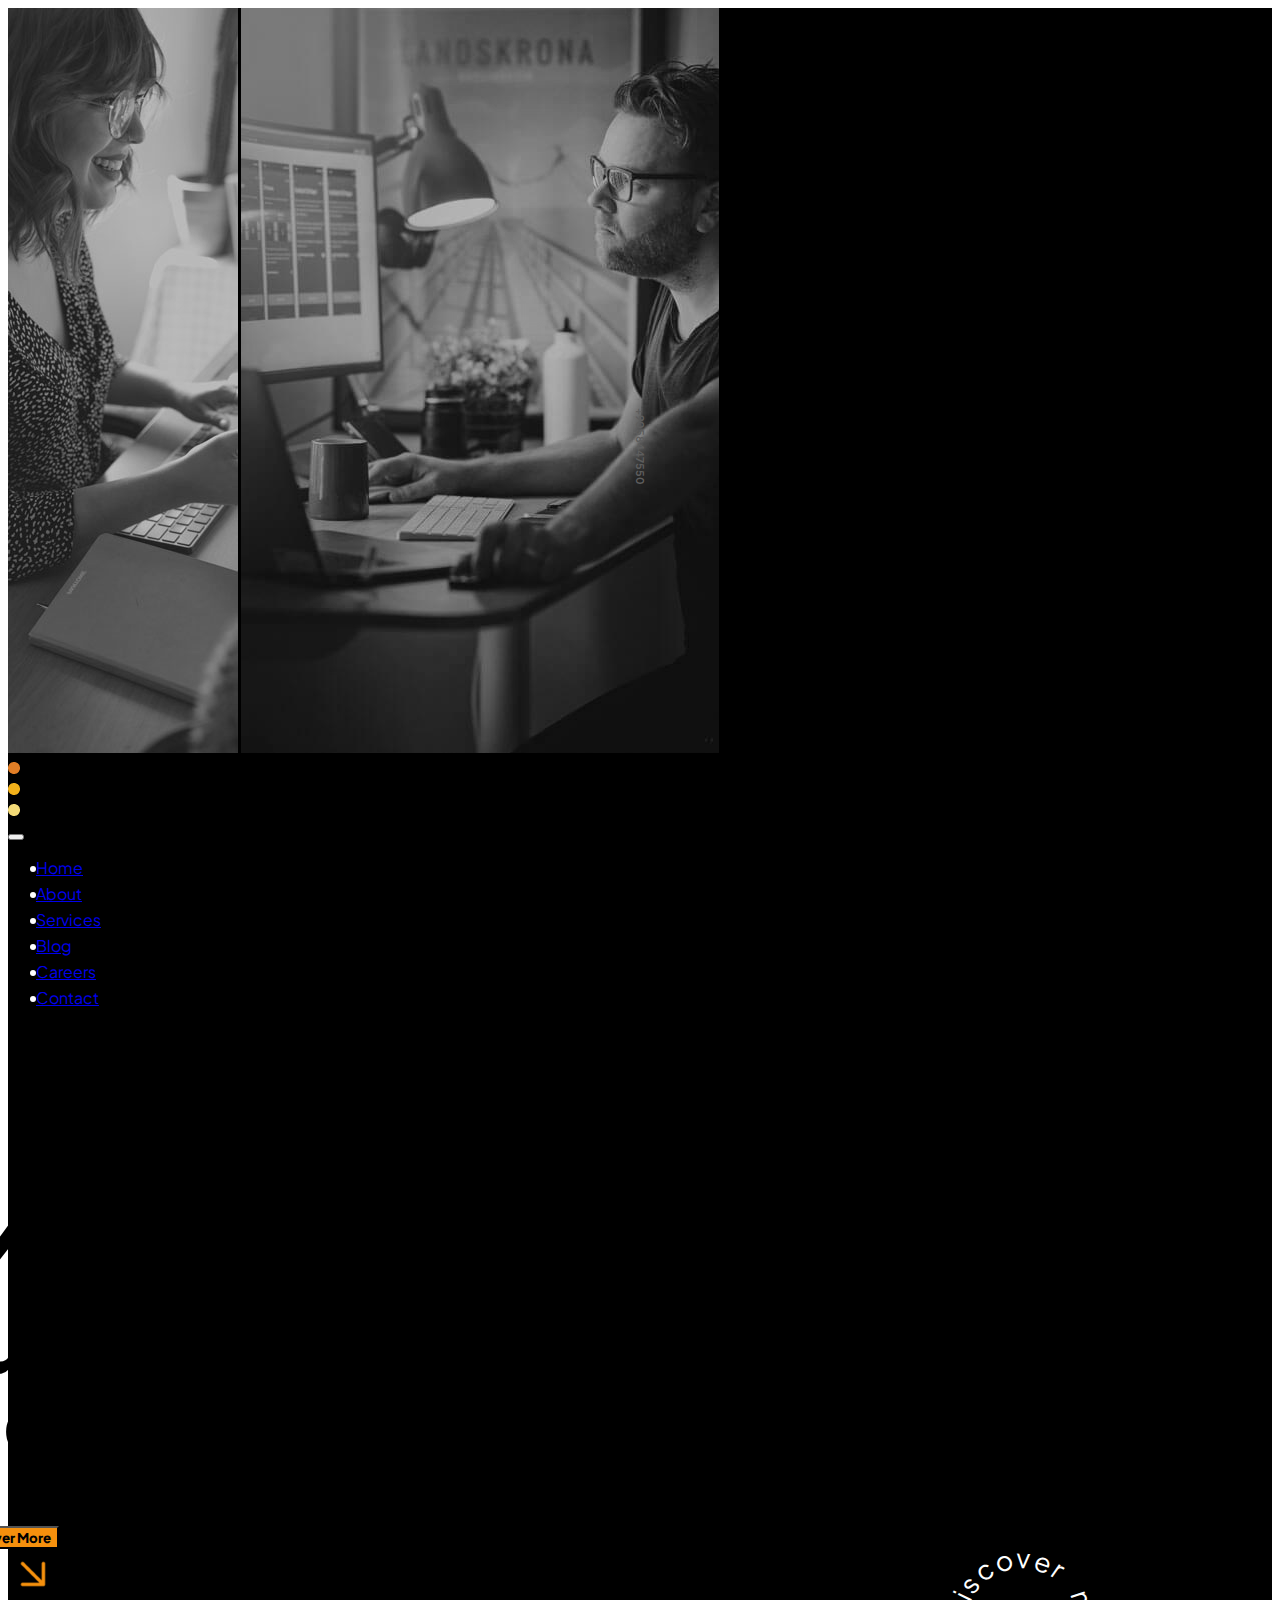
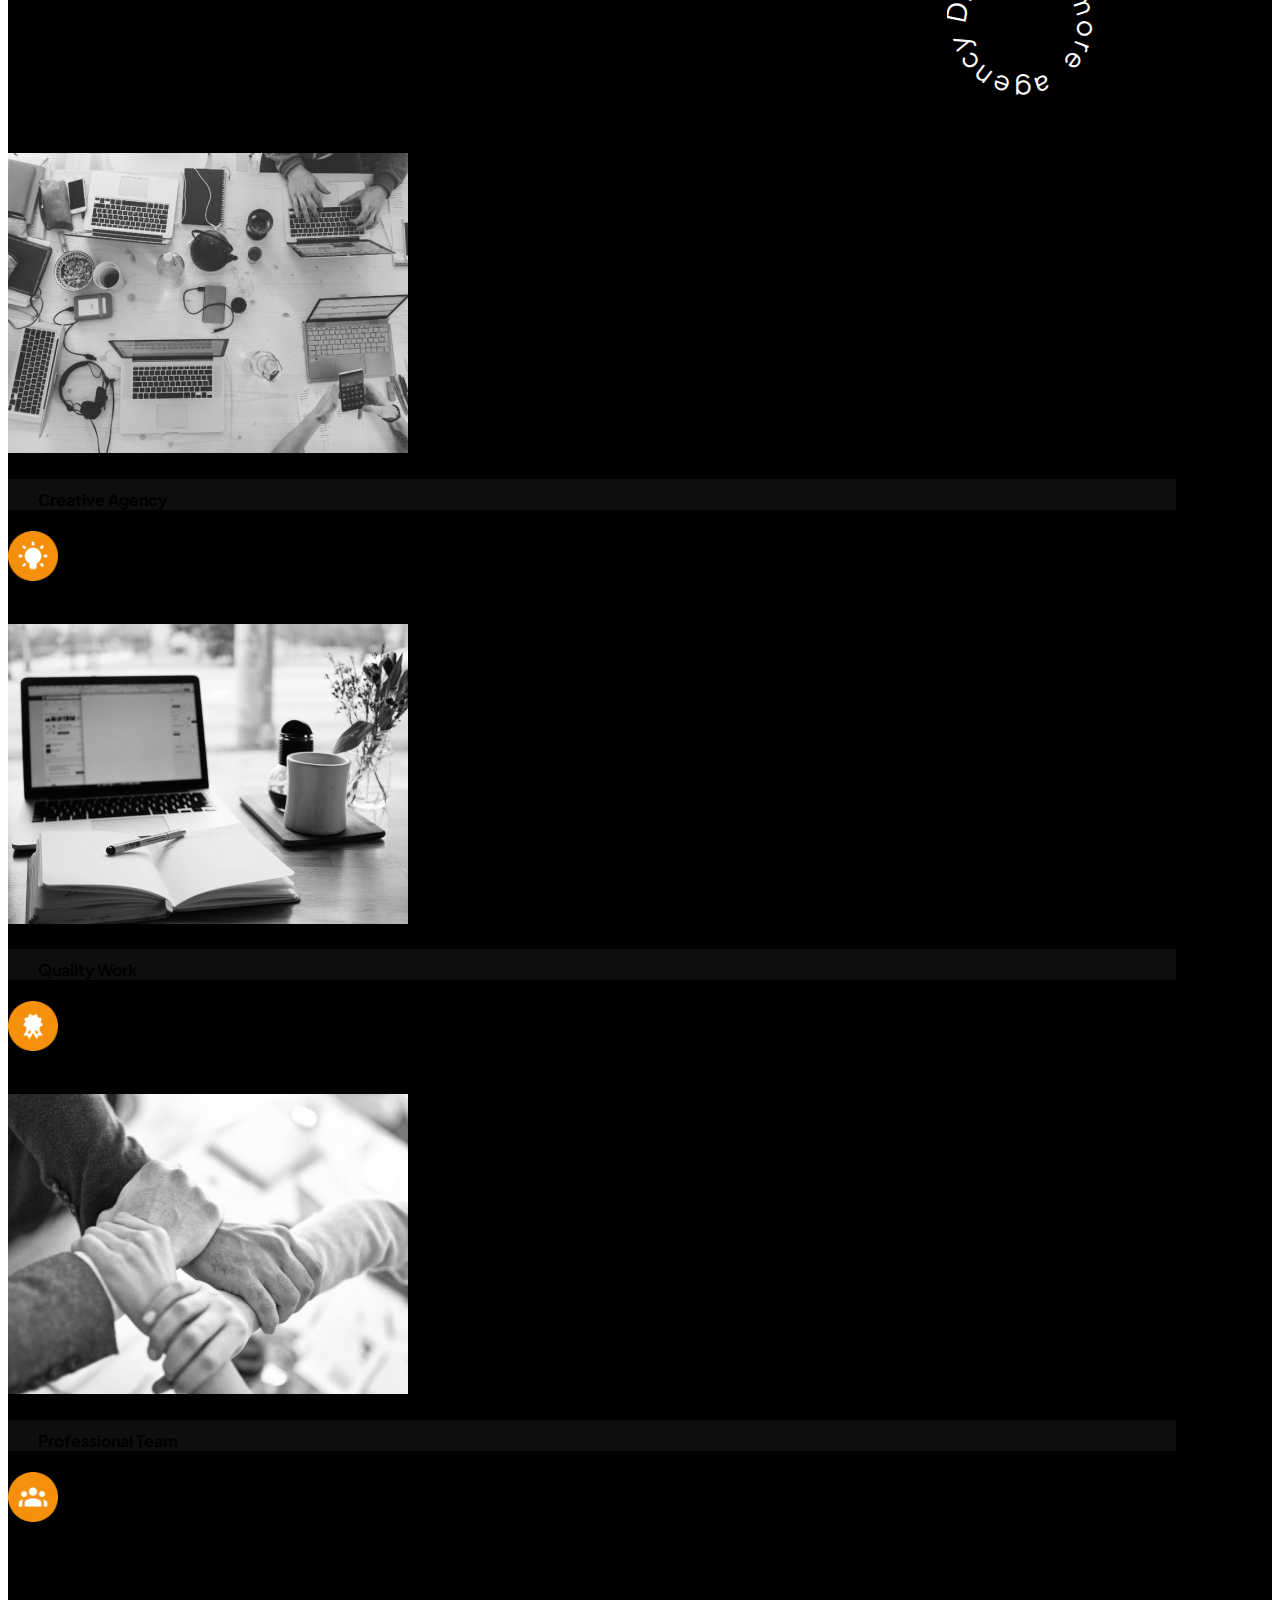
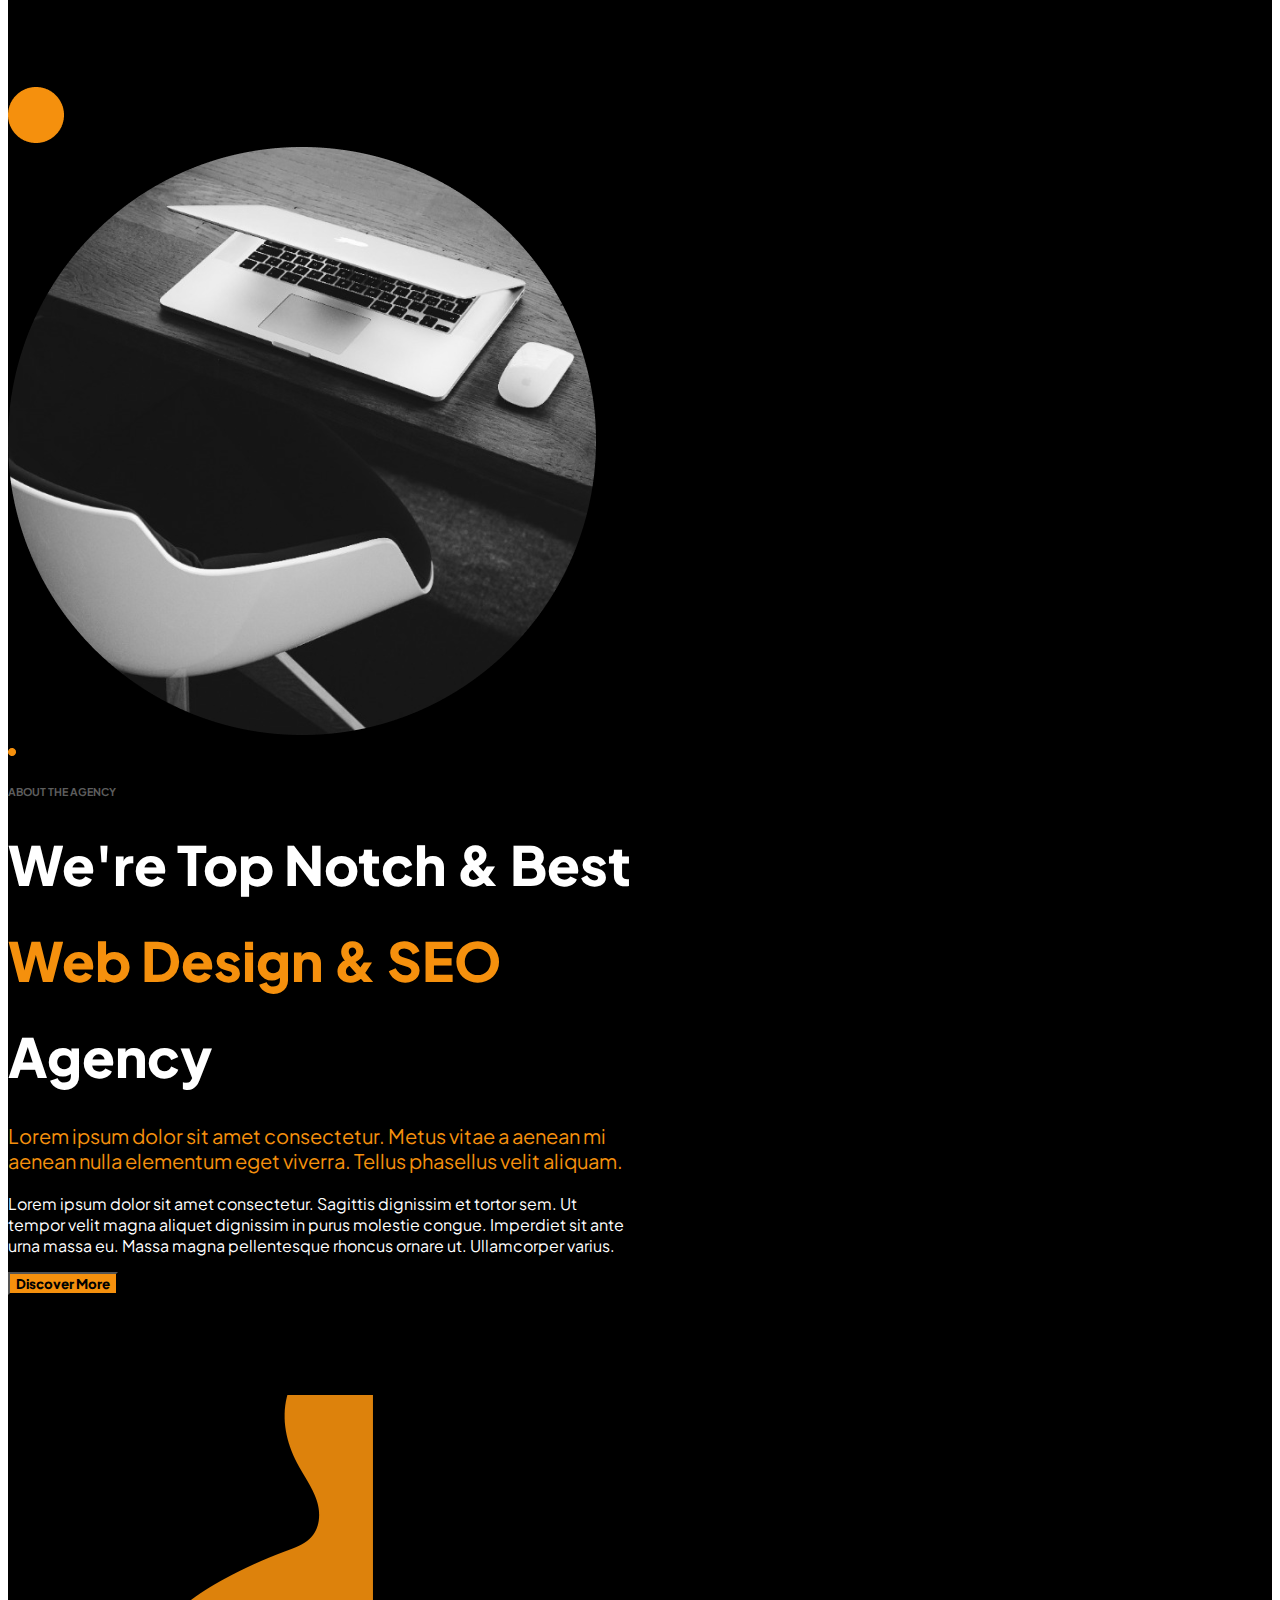
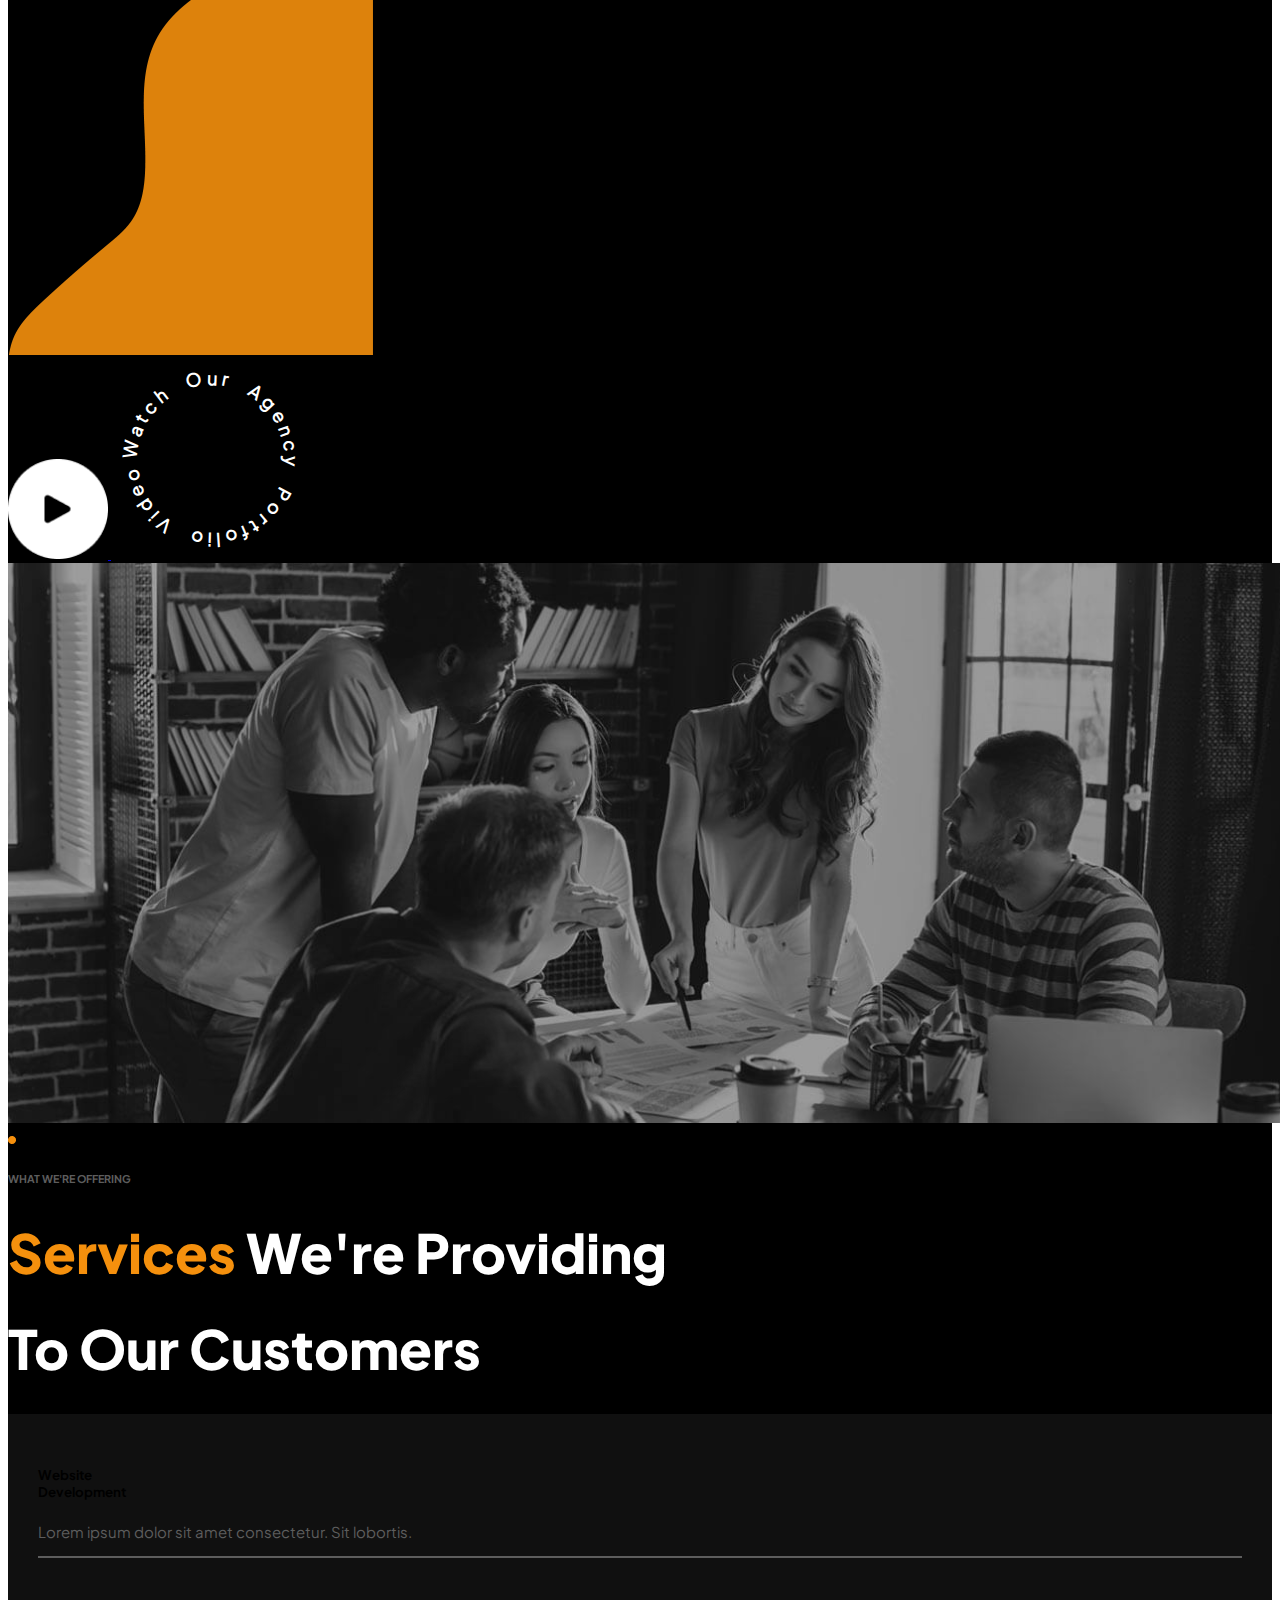
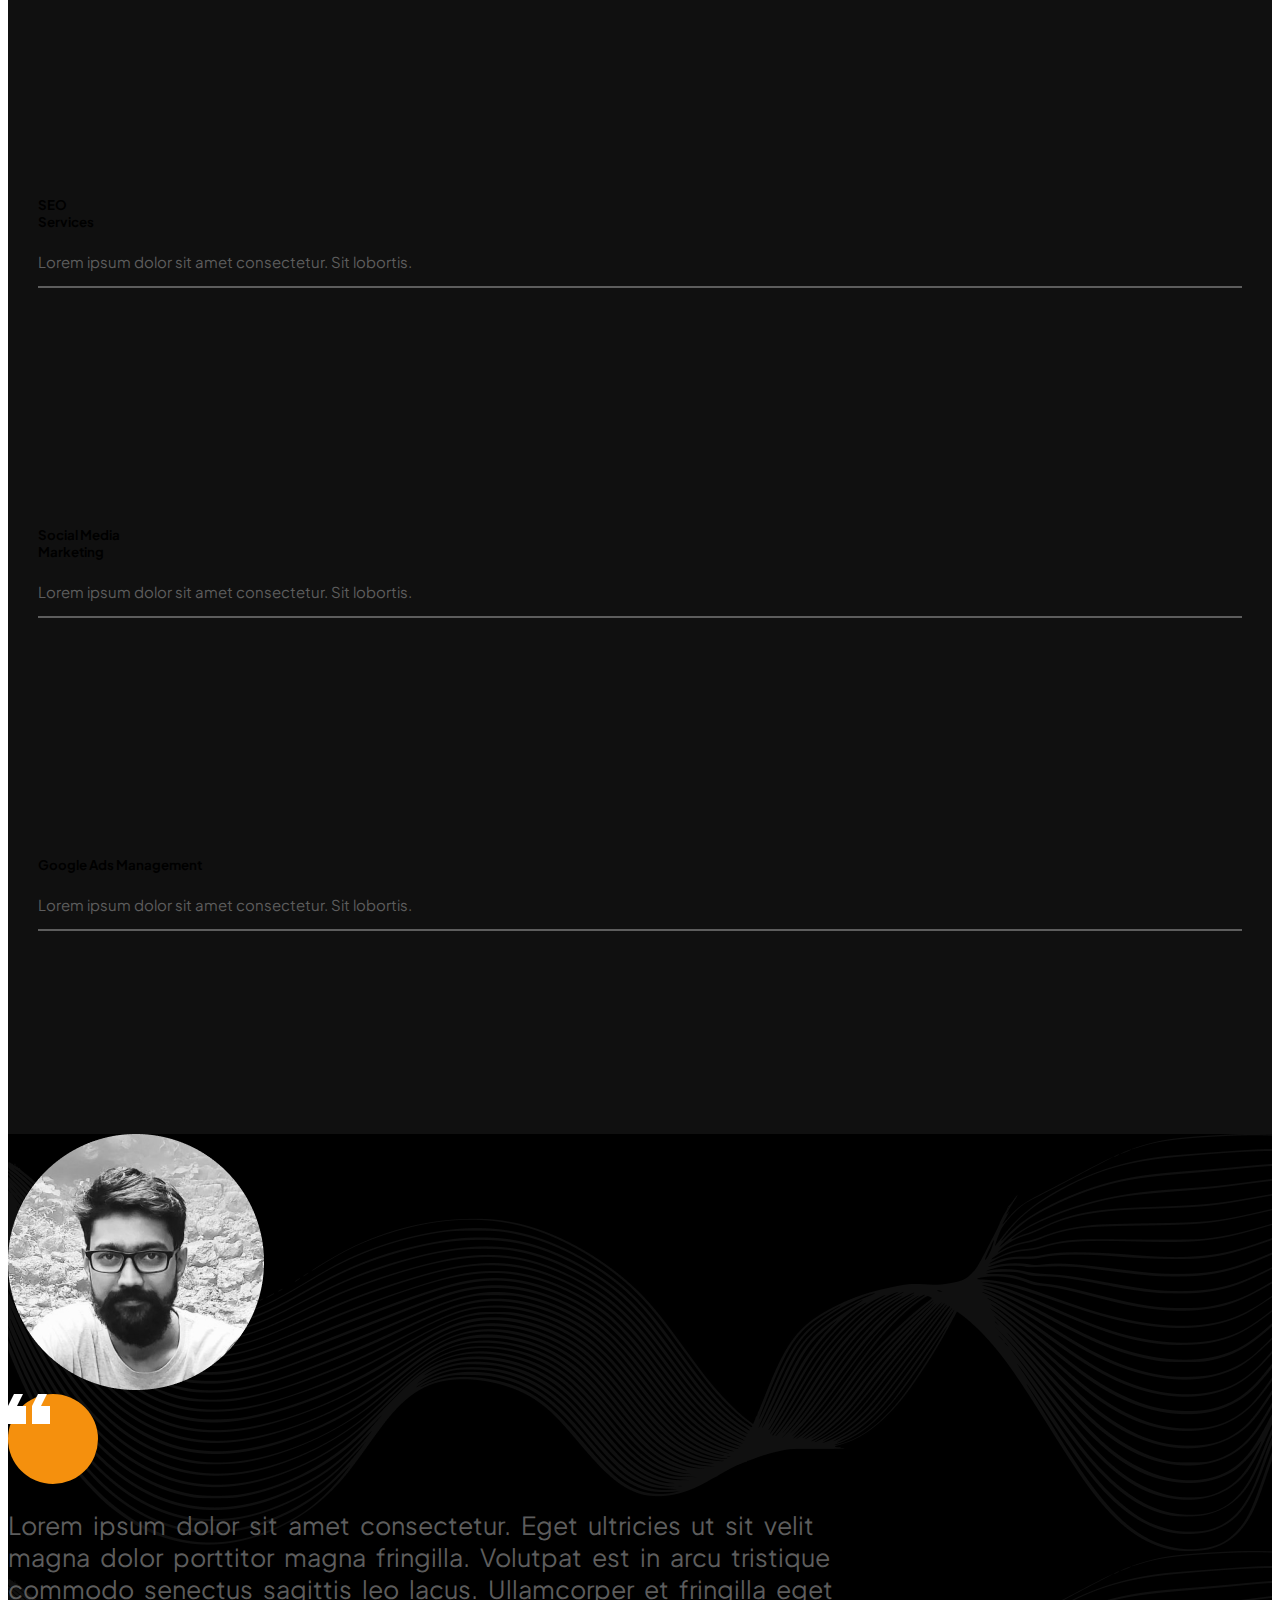
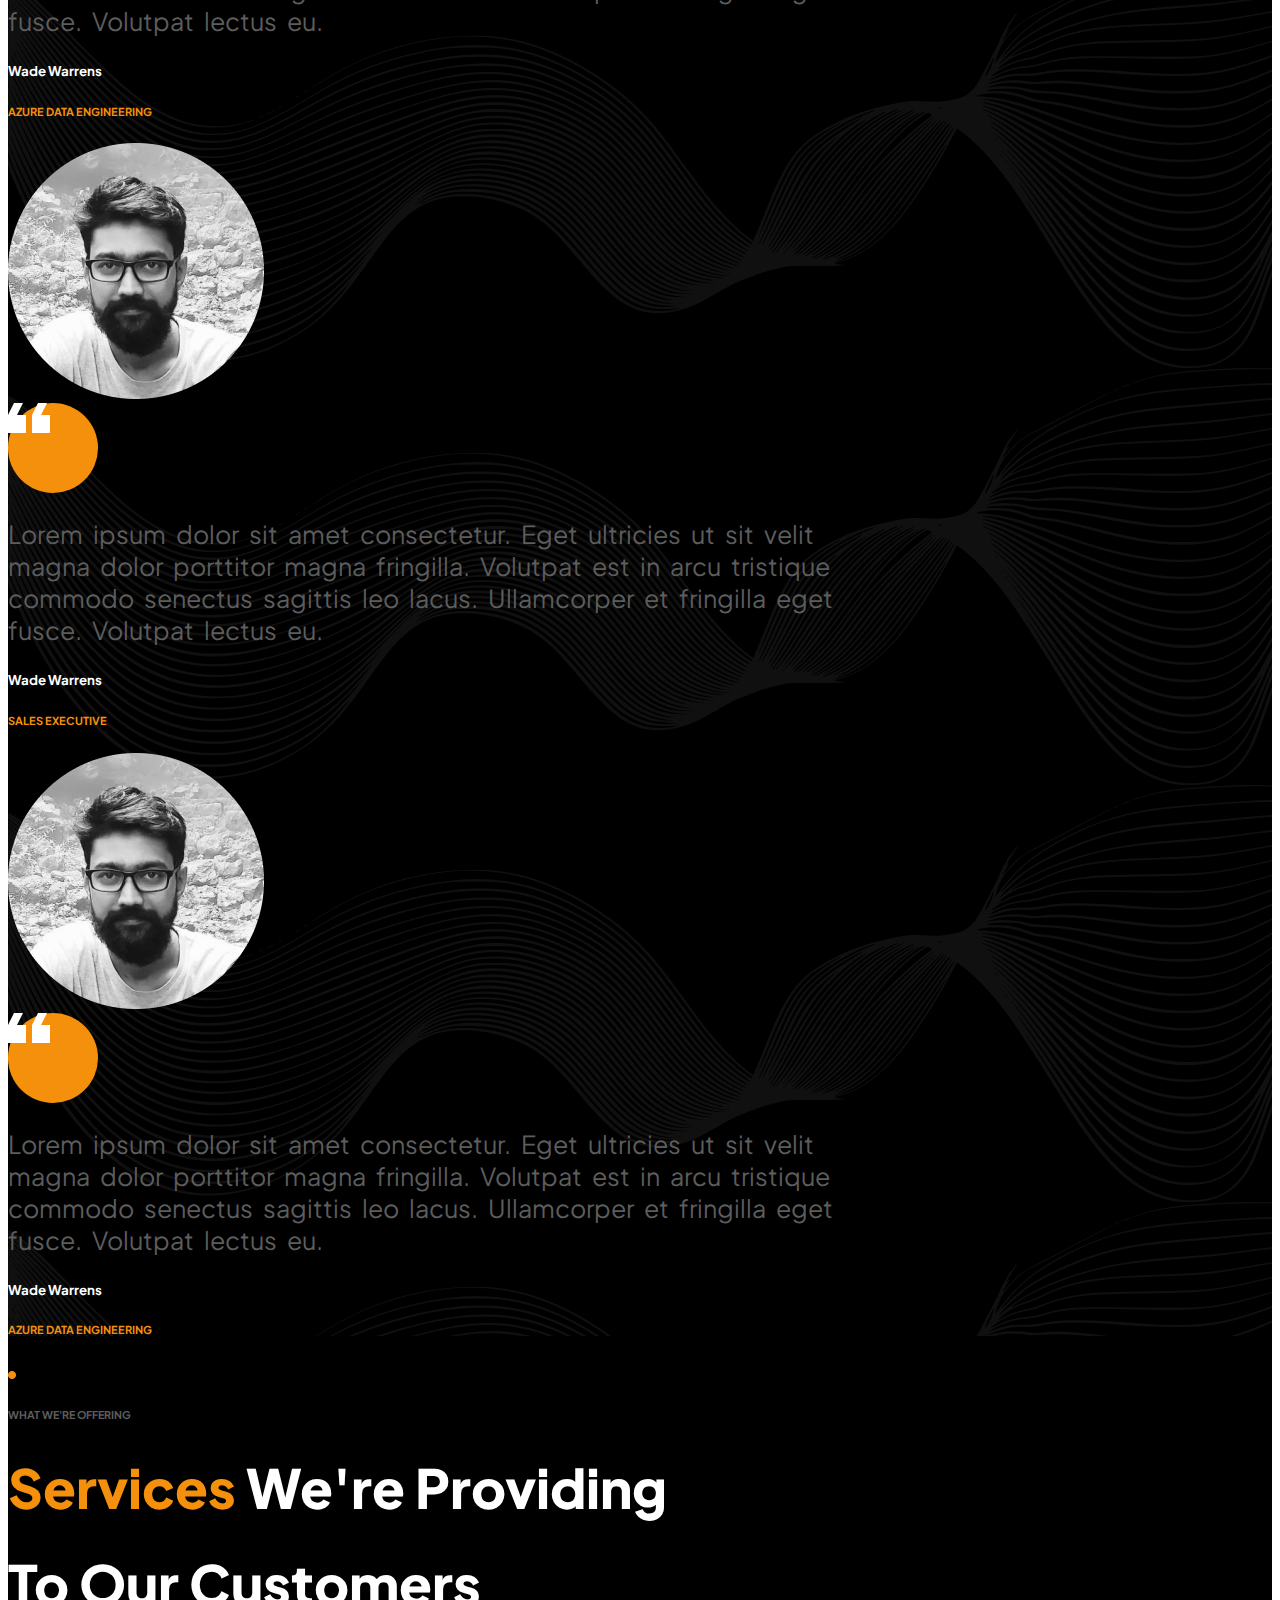
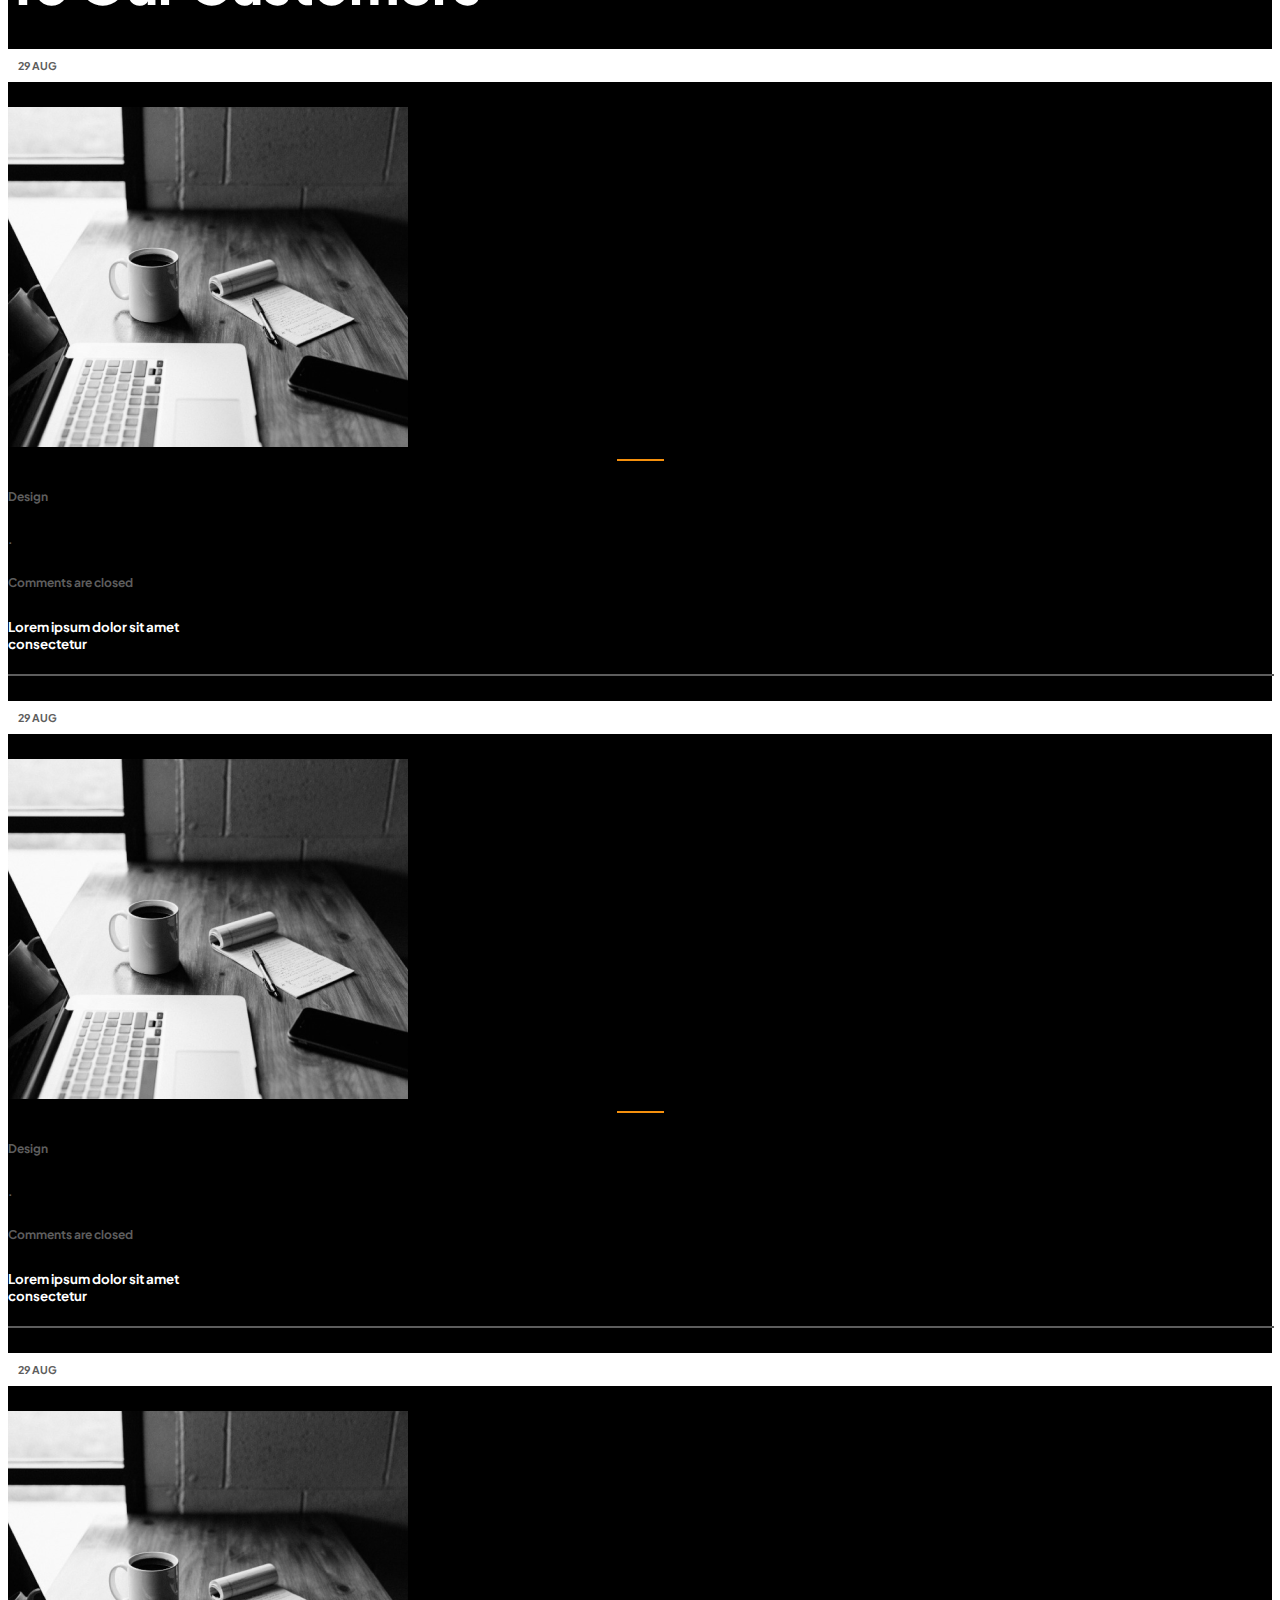
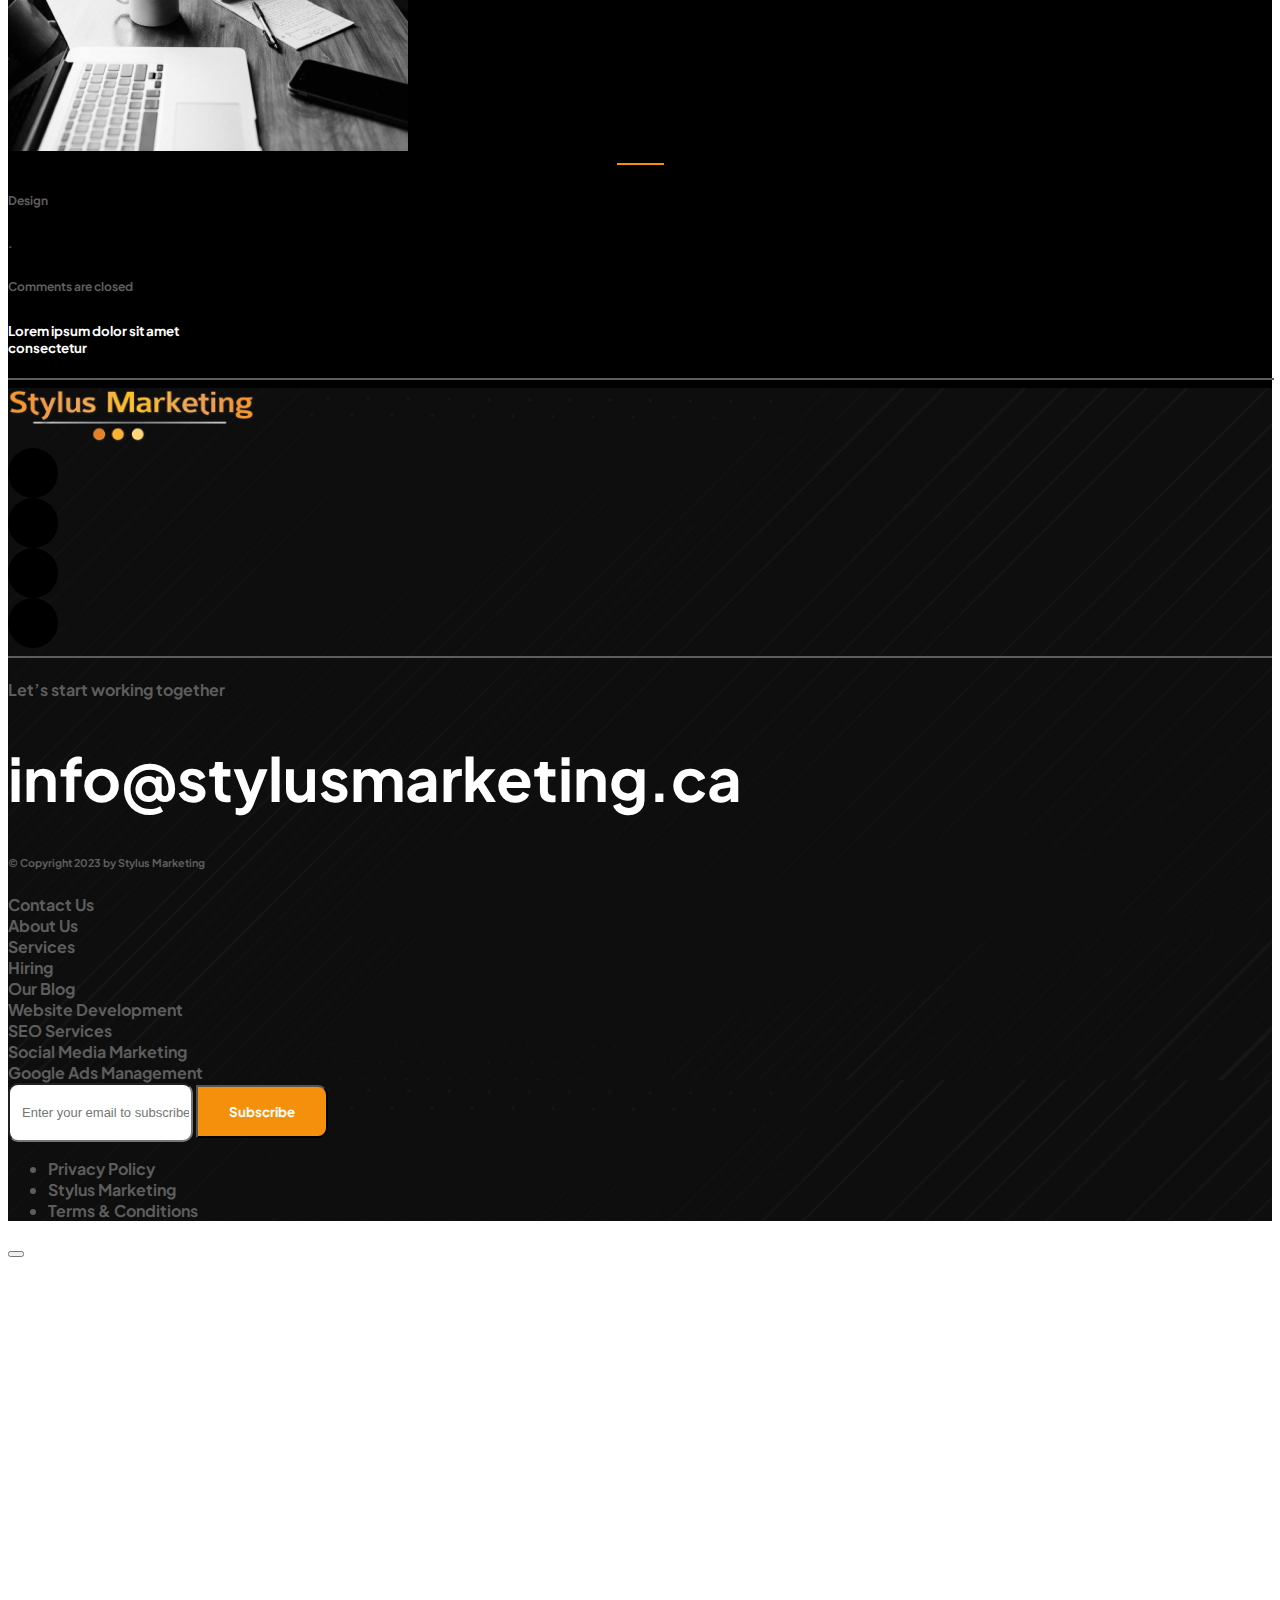
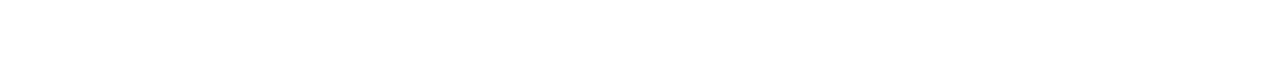
<file: index.html>
<!doctype html>
<html lang="en">

<head>
    <!-- Required meta tags -->
    <meta charset="utf-8">
    <meta name="viewport" content="width=device-width, initial-scale=1">

    <!-- Bootstrap CSS -->
    <link href="https://cdn.jsdelivr.net/npm/bootstrap@5.0.2/dist/css/bootstrap.min.css" rel="stylesheet"
        integrity="sha384-EVSTQN3/azprG1Anm3QDgpJLIm9Nao0Yz1ztcQTwFspd3yD65VohhpuuCOmLASjC" crossorigin="anonymous">
    <!-- ---Font Awesome cdn--- -->
    <link rel="stylesheet" href="https://cdnjs.cloudflare.com/ajax/libs/font-awesome/6.5.1/css/all.min.css"
        integrity="sha512-DTOQO9RWCH3ppGqcWaEA1BIZOC6xxalwEsw9c2QQeAIftl+Vegovlnee1c9QX4TctnWMn13TZye+giMm8e2LwA=="
        crossorigin="anonymous" referrerpolicy="no-referrer" />
    <link rel="stylesheet" href="./Assets/css/style.css">
    
    <title>Design Agency</title>
</head>

<body>
    <div id="main">
        <!-- ====Hero section start=== -->
        <section id="hero-section">
            <div class="hero-sec">
                <div class="position-relative">
                    <img src="./Assets/img/hero-img-2.png" alt="" class="hero-img-two position-absolute">
                    <img src="./Assets/img/hero-img-1.png" alt="" class="hero-img-one position-absolute">
                </div>
                <div id="navs ">
                    <nav class="navbar navbar-expand-lg ms-lg-4">
                        <div class="container-fluid">
                            <div class="d-flex ">
                                <div>
                                    <img src="./Assets/img/dark-dot.png" alt="" class="mx-1">
                                </div>
                                <div>
                                    <img src="./Assets/img/medium-dot.png" alt="" class="mx-1">
                                </div>
                                <div>
                                    <img src="./Assets/img/light-dot.png" alt="" class="mx-1">
                                </div>
                            </div>
                            <button class="navbar-toggler" type="button" data-bs-toggle="collapse"
                                data-bs-target="#navbarSupportedContent" aria-controls="navbarSupportedContent"
                                aria-expanded="false" aria-label="Toggle navigation">
                                <i class="fa-solid fa-bars text-white"></i>
                            </button>
                            <div class="collapse navbar-collapse" id="navbarSupportedContent">
                                <ul class="navbar-nav mx-auto  mb-2 mb-lg-0 ">
                                    <li class="nav-item me-lg-5">
                                        <a class="nav-link text-white" href="#">Home</a>
                                    </li>
                                    <li class="nav-item me-lg-5 ">
                                        <a class="nav-link text-white" href="./about.html">About</a>
                                    </li>
                                    <li class="nav-item me-lg-5 ">
                                        <a class="nav-link text-white" href="./services.html">Services</a>
                                    </li>
                                    <li class="nav-item me-lg-5 ">
                                        <a class="nav-link text-white" href="#">Blog</a>
                                    </li>
                                    <li class="nav-item me-lg-5 ">
                                        <a class="nav-link text-white" href="#">Careers</a>
                                    </li>
                                    <li class="nav-item me-lg-5 ">
                                        <a class="nav-link text-white" href="#">Contact</a>
                                    </li>
                                </ul>
                            </div>
                        </div>
                    </nav>
                </div>
                <div class="row m-0">
                    <div class="col-1 mt-lg-5 ms-lg-4 position-relative for_sm_icon">
                        <div>
                            <div class="my-md-3">
                                <a href="#"><i class="fa-brands fa-twitter text-white fs-4 mb-lg-4"></i></a>
                            </div>
                            <div class="my-md-3">
                                <a href="#"> <i class="fa-brands fa-facebook-f text-white fs-4 mb-lg-4"></i></a>
                            </div>
                            <div class="my-md-3">
                                <a href="#"><i class="fa-brands fa-linkedin-in text-white fs-4 mb-lg-4"></i></a>
                            </div>
                            <div class="my-md-3">
                                <a href="#"><i class="fa-brands fa-instagram text-white fs-4 mb-lg-4"></i></a>
                            </div>
                        </div>
                        <div class="ph_num">
                            <h6 class="text-white position-absolute ">+9058447550</h6>
                        </div>
                    </div>
                    <div class="col-lg-6 hero-main-text text-white position-relative ">
                        <h1>More than <br> just a design <br> agency</h1>
                        <button class="btn rounded-0 px-5    py-3 mt-4 text-white discover_btn">Discover More</button>
                        <div class="rounded_text pb-5 mb-5">
                            <img src="./Assets/img/Arrow.png" alt="" class="position-absolute right_arrow_flip">
                            <svg viewBox="0 0 100 100" width="150" height="150">
                                <defs>
                                    <path id="circle" d="
                                        M 50, 50
                                        m -37, 0
                                        a 37,37 0 1,1 74,0
                                        a 37,37 0 1,1 -74,0" />
                                </defs>
                                <text class="fs-6 circular_text">
                                    <textPath xlink:href="#circle">
                                        Discover more agency
                                    </textPath>
                                </text>
                            </svg>


                        </div>
                    </div>
                </div>
            </div>
        </section>
        <!-- ====Hero section end==== -->

        <!-- =====card section start===== -->
        <section id="cards">
            <div class="container-fluid">
                <div class="row m-0 mt-5">
                    <div class="col-lg-4 col-md-6">
                        <div class="card border-0 rounded-0 cards_img">
                            <img src="./Assets/img/card-img-1.png" class="card-img-top" alt="">
                            <div class="card-heading">
                                <h4 class="text-white position-absolute ms-3">Creative Agency</h4>
                            </div>
                            <div class="position-absolute card-img-badge">
                                <img src="./Assets/img/badge-one.png" alt="" class="card-badge">
                            </div>
                            <div class="additional-paragraph position-absolute">
                                Lorem ipsum dolor sit amet consectetur adipisicing elit. Accusamus, iure.
                            </div>
                            <div>
                                <hr class=" position-absolute">
                            </div>
                        </div>
                    </div>
                    <div class="col-lg-4 col-md-6 for_sm_space">
                        <div class="card border-0 rounded-0 cards_img">
                            <img src="./Assets/img/card-img-2.png" class="card-img-top" alt="...">
                            <div class="card-heading">
                                <h4 class="text-white position-absolute  ms-3">Quality Work</h4>
                            </div>
                            <div class="position-absolute card-img-badge">
                                <img src="./Assets/img/badge-two.png" alt="" class="card-badge">
                            </div>
                            <div class="additional-paragraph position-absolute">
                                Lorem ipsum dolor sit amet consectetur adipisicing elit. Maiores, aliquid?
                            </div>
                            <div>
                                <hr class=" position-absolute">
                            </div>
                        </div>

                    </div>
                    <div class="col-lg-4 col-md-12 d-flex justify-content-around mt-md-4 mt-lg-0">
                        <div class="card border-0 rounded-0 cards_img">
                            <img src="./Assets/img/card-img-3.png" class="card-img-top" alt="...">
                            <div class=" card-heading">
                                <h4 class="text-white position-absolute ms-3">Professional Team</h4>
                            </div>
                            <div class="position-absolute card-img-badge">
                                <img src="./Assets/img/badge-three.png" alt="" class="card-badge">
                            </div>
                            <div class="additional-paragraph position-absolute">
                                Lorem ipsum dolor sit amet consectetur adipisicing elit. Sapiente, optio?
                            </div>
                            <div>
                                <hr class=" position-absolute">
                            </div>
                        </div>
                    </div>
                </div>
            </div>
        </section>
        <!-- ====card section end==== -->

        <!-- ===about section start=== -->
        <section id="about_page">
            <div class="container-fluid">
                <div class="row position-relative m-0">
                    <div class="about_left_dot position-absolute">
                        <img src="./Assets/img/about-left-dot.png" alt="" class="position-relative ">
                    </div>
                    <div class="col-lg-6">
                        <div class="about_img text-md-center ">
                            <img src="./Assets/img/about-img.png" alt="" class="img-fluid">
                        </div>
                    </div>
                    <div class="col-lg-6 text-md-center text-lg-start ">
                        <div class="about_right_dot">
                            <img src="./Assets/img/about-right-dot.png" alt="">
                        </div>
                        <div class="mt-3">
                            <h6>ABOUT THE AGENCY</h6>
                        </div>
                        <div>
                            <h1>We're Top Notch & Best</h1>
                            <h1 class="for_about_text_color">Web Design & SEO</h1>
                            <h1>Agency</h1>
                        </div>
                        <div>
                            <p class="for_para_color mt-4">Lorem ipsum dolor sit amet consectetur. Metus vitae a aenean
                                mi <br> aenean nulla
                                elementum eget viverra. Tellus phasellus velit aliquam.</p>
                        </div>
                        <div>
                            <p class="mt-4">Lorem ipsum dolor sit amet consectetur. Sagittis dignissim et tortor sem. Ut
                                <br> tempor
                                velit magna aliquet dignissim in purus molestie congue. Imperdiet sit ante <br> urna
                                massa eu. Massa magna pellentesque rhoncus ornare ut. Ullamcorper varius.
                            </p>
                        </div>
                        <div class="about_btn">
                            <button class="btn rounded-0 px-5 py-3 mt-4 text-white">Discover More</button>
                        </div>
                    </div>
                </div>
            </div>
        </section>
        <!-- ====about section end=== -->

        <!-- ===pupup video section start==== -->
        <section id="popup_video">
            <div class="container-fluid">
                <div class="position-relative">
                    <div class="position-absolute right_design">
                        <img src="./Assets/img/right-design.png" alt="" class="img-fluid d-md-none ">
                    </div>
                    <div class="position-absolute pop_up_butn">
                        <div class="rounded_text pb-5 mb-5">
                            <a href="#" data-bs-toggle="modal" data-bs-target="#exampleModal">
                                <img src="./Assets/img/Play-Icon.png" alt="" class="position-absolute">
                            </a>

                           

                            <svg viewBox="0 0 100 100" width="200" height="200">
                                <defs>
                                    <path id="circle" d="
                                        M 50, 50
                                        m -37, 0
                                        a 37,37 0 1,1 74,0
                                        a 37,37 0 1,1 -74,0" />
                                </defs>
                                <text class="fs-6 circular_text_2"  fill="white">
                                    <textPath xlink:href="#circle">
                                        Watch Our Agency Portfolio Video
                                    </textPath>
                                </text>
                            </svg>
                        </div>
                    </div>
                    <img src="./Assets/img/popup-img.png" alt="" class="img-fluid main_img mx-lg-4">
                </div>
            </div>
        </section>
        <!-- =====popup video section end==== -->

        <!-- ====services section start==== -->
        <section id="services">
            <div class="text-center py-5">
                <div>
                    <img src="./Assets/img/about-right-dot.png" alt="">
                </div>
                <div>
                    <h6>WHAT WE'RE OFFERING</h6>
                </div>
                <div>
                    <h1><span style="color: #F5900D;">Services</span> We're Providing</h1>
                    <h1>To Our Customers</h1>
                </div>
            </div>
            <div class="container-fluid ">
                <div class="row m-0">
                    <div class="col-lg-3 col-md-6 mb-md-4">
                        <div class="card">
                            <i class="fa-solid fa-laptop-code"></i>
                            <div class="card-body p-0">
                                <h5 class="card-title text-white m-0 my-3">Website <br> Development</h5>
                                <p class="card-text m-0 mb-4">Lorem ipsum dolor sit amet consectetur. Sit lobortis.</p>
                                <hr class="m-0">
                            </div>
                        </div>
                    </div>
                    <div class="col-lg-3 col-md-6 for_sm_padding">
                        <div class="card">
                            <i class="fa-solid fa-signal"></i>
                            <div class="card-body p-0">
                                <h5 class="card-title text-white m-0 my-3">SEO <br> Services</h5>
                                <p class="card-text m-0 mb-4">Lorem ipsum dolor sit amet consectetur. Sit lobortis.</p>
                                <hr class="m-0">
                            </div>
                        </div>
                    </div>
                    <div class="col-lg-3 col-md-6 for_sm_padding">
                        <div class="card">
                            <i class="fa-solid fa-bullhorn"></i>
                            <div class="card-body p-0">
                                <h5 class="card-title text-white m-0 my-3">Social Media <br> Marketing </h5>
                                <p class="card-text m-0 mb-4">Lorem ipsum dolor sit amet consectetur. Sit lobortis.</p>
                                <hr class="m-0">
                            </div>
                        </div>
                    </div>
                    <div class="col-lg-3 col-md-6 for_sm_padding">
                        <div class="card">
                            <i class="fa-solid fa-rectangle-ad"></i>
                            <div class="card-body p-0">
                                <h5 class="card-title text-white m-0 my-3">Google Ads Management</h5>
                                <p class="card-text m-0 mb-4">Lorem ipsum dolor sit amet consectetur. Sit lobortis.</p>
                                <hr class="m-0">
                            </div>
                        </div>
                    </div>
                </div>
            </div>
        </section>
        <!-- ====services section end==== -->

        <!-- ===slider section start==== -->
        <section id="sliders">
            <div class="slider_bg_img py-lg-5">
                <div class="container-fluid mt-5">
                    <div id="carouselExampleSlidesOnly" class="carousel slide" data-bs-ride="carousel"
                        data-bs-interval="1000">
                        <div class="carousel-inner">
                            <div class="carousel-item active">
                                <div class="row mx-4">
                                    <div class="col-lg-3">
                                        <div class="position-relative ">
                                            <div class="testimonial_main_img">
                                                <img src="./Assets/img/testimonial-img-one.png" alt="">
                                            </div>
                                            <div
                                                class="position-absolute main_quote d-flex justify-content-around align-items-center">
                                                <img src="./Assets/img/Quote.png" alt="" class="position-absolute ">
                                            </div>
                                        </div>
                                    </div>
                                    <div class="col-lg-9">
                                        <div class="pt-lg-4">
                                            <p>
                                                Lorem ipsum dolor sit amet consectetur. Eget ultricies ut sit velit <br>
                                                magna dolor porttitor magna fringilla. Volutpat est in arcu tristique
                                                <br> commodo senectus sagittis leo lacus. Ullamcorper et fringilla eget
                                                <br> fusce. Volutpat lectus eu.
                                            </p>
                                            <div class="d-flex pt-lg-4 testimonial_info">
                                                <h5 class="testimonial_name me-lg-4">Wade Warrens</h5>
                                                <h6 class="testimonial_designation mt-lg-2">AZURE DATA ENGINEERING</h6>
                                            </div>
                                        </div>
                                    </div>
                                </div>
                            </div>
                            <div class="carousel-item">
                                <div class="row mx-4">
                                    <div class="col-lg-3">
                                        <div class="position-relative ">
                                            <div class="testimonial_main_img">
                                                <img src="./Assets/img/testimonial-img-one.png" alt="">
                                            </div>
                                            <div
                                                class="position-absolute main_quote d-flex justify-content-around align-items-center">
                                                <img src="./Assets/img/Quote.png" alt="" class="position-absolute ">
                                            </div>
                                        </div>
                                    </div>
                                    <div class="col-lg-9">
                                        <div class="pt-lg-4">
                                            <p>
                                                Lorem ipsum dolor sit amet consectetur. Eget ultricies ut sit velit <br>
                                                magna dolor porttitor magna fringilla. Volutpat est in arcu tristique
                                                <br> commodo senectus sagittis leo lacus. Ullamcorper et fringilla eget
                                                <br> fusce. Volutpat lectus eu.
                                            </p>
                                            <div class="d-flex pt-lg-4 testimonial_info">
                                                <h5 class="testimonial_name me-lg-4">Wade Warrens</h5>
                                                <h6 class="testimonial_designation mt-lg-2">SALES EXECUTIVE</h6>
                                            </div>
                                        </div>
                                    </div>
                                </div>
                            </div>
                            <div class="carousel-item">
                                <div class="row mx-4">
                                    <div class="col-lg-3">
                                        <div class="position-relative ">
                                            <div class="testimonial_main_img">
                                                <img src="./Assets/img/testimonial-img-one.png" alt="">
                                            </div>
                                            <div
                                                class="position-absolute main_quote d-flex justify-content-around align-items-center">
                                                <img src="./Assets/img/Quote.png" alt="" class="position-absolute ">
                                            </div>
                                        </div>
                                    </div>
                                    <div class="col-lg-9">
                                        <div class="pt-lg-4">
                                            <p>
                                                Lorem ipsum dolor sit amet consectetur. Eget ultricies ut sit velit <br>
                                                magna dolor porttitor magna fringilla. Volutpat est in arcu tristique
                                                <br> commodo senectus sagittis leo lacus. Ullamcorper et fringilla eget
                                                <br> fusce. Volutpat lectus eu.
                                            </p>
                                            <div class="d-flex pt-lg-4 testimonial_info">
                                                <h5 class="testimonial_name me-lg-4">Wade Warrens</h5>
                                                <h6 class="testimonial_designation mt-lg-2">AZURE DATA ENGINEERING</h6>
                                            </div>
                                        </div>
                                    </div>
                                </div>
                            </div>
                        </div>
                    </div>
                </div>
        </section>
        <!-- ====slider section end==== -->

        <!-- ===blog section start=== -->
        <div class="blogs_heading">
            <div class="text-center pb-5">
                <div>
                    <img src="./Assets/img/about-right-dot.png" alt="">
                </div>
                <div>
                    <h6>WHAT WE'RE OFFERING</h6>
                </div>
                <div>
                    <h1><span style="color: #F5900D;">Services</span> We're Providing</h1>
                    <h1>To Our Customers</h1>
                </div>
            </div>
        </div>
        <section id="blogs">
            <div class="container-fluid px-5">
                <div class="row m-0">
                    <div class="col-lg-4 col-md-6">
                        <div class="card border-0 bg-transparent position-relative ">
                            <div>
                                <h6 class="position-absolute blog_date px-lg-3 py-lg-2 ">29 AUG</h6>
                            </div>
                            <div class="for_overlay">
                                <a href="#">Read More <span><i class="fa-solid fa-arrow-right"></i></span></a>
                            </div>
                            <img src="./Assets/img/blog-img.png" class="card-img-top rounded-0 " alt="..."
                                class="blog_img">
                            <div class="card-body">
                                <div class="d-flex">
                                    <div>
                                        <hr>
                                    </div>
                                    <div>
                                        <h6 class="px-2 pt-2 mt-1">Design</h6>
                                    </div>
                                    <div>
                                        <h6 class="px-2 pt-2 mt-1">.</h6>
                                    </div>
                                    <div>
                                        <h6 class="pt-2 mt-1">Comments are closed</h6>
                                    </div>
                                </div>
                                <div>
                                    <h5 class="mb-lg-4">Lorem ipsum dolor sit amet <br> consectetur
                                    </h5>
                                </div>
                                <div>
                                    <hr class="card_bottom_hr">
                                </div>
                            </div>
                        </div>
                    </div>
                    <div class="col-lg-4 col-md-6">
                        <div class="card border-0 bg-transparent position-relative ">
                            <div>
                                <h6 class="position-absolute blog_date px-lg-3 py-lg-2 ">29 AUG</h6>
                            </div>
                            <div class="for_overlay">
                                <a href="#">Read More <span><i class="fa-solid fa-arrow-right"></i></span></a>
                            </div>
                            <img src="./Assets/img/blog-img.png" class="card-img-top rounded-0 " alt="..."
                                class="blog_img">
                            <div class="card-body">
                                <div class="d-flex">
                                    <div>
                                        <hr>
                                    </div>
                                    <div>
                                        <h6 class="px-2 pt-2 mt-1">Design</h6>
                                    </div>
                                    <div>
                                        <h6 class="px-2 pt-2 mt-1">.</h6>
                                    </div>
                                    <div>
                                        <h6 class="pt-2 mt-1">Comments are closed</h6>
                                    </div>
                                </div>
                                <div>
                                    <h5 class="mb-lg-4">Lorem ipsum dolor sit amet <br> consectetur
                                    </h5>
                                </div>
                                <div>
                                    <hr class="card_bottom_hr">
                                </div>
                            </div>
                        </div>
                    </div>
                    <div class="col-lg-4 col-md-12 d-flex justify-content-around  mt-md-4 mt-lg-0">
                        <div class="card border-0 bg-transparent position-relative ">
                            <div>
                                <h6 class="position-absolute blog_date px-lg-3 py-lg-2 ">29 AUG</h6>
                            </div>
                            <div class="for_overlay">
                                <a href="#">Read More <span><i class="fa-solid fa-arrow-right"></i></span></a>
                            </div>
                            <img src="./Assets/img/blog-img.png" class="card-img-top rounded-0 " alt="..."
                                class="blog_img">
                            <div class="card-body">
                                <div class="d-flex">
                                    <div>
                                        <hr>
                                    </div>
                                    <div>
                                        <h6 class="px-2 pt-2 mt-1">Design</h6>
                                    </div>
                                    <div>
                                        <h6 class="px-2 pt-2 mt-1">.</h6>
                                    </div>
                                    <div>
                                        <h6 class="pt-2 mt-1">Comments are closed</h6>
                                    </div>
                                </div>
                                <div>
                                    <h5 class="mb-lg-4">Lorem ipsum dolor sit amet <br> consectetur
                                    </h5>
                                </div>
                                <div>
                                    <hr class="card_bottom_hr">
                                </div>
                            </div>
                        </div>
                    </div>
                </div>
            </div>
        </section>
        <!-- ====blog section end==== -->

        <!-- ===footers section start=== -->
        <section id="footers">
            <div class="for_footer_bg_img">
                <div class="px-5 py-5">
                    <div class="d-flex justify-content-between for_sm_screen">
                        <div class="for_sm_logo">
                            <a href="#"><img src="./Assets/img/footer-logo.png" alt="" class="footer-logo"></a>
                        </div>
                        <div class="d-flex for_sm_icons">
                            <div class="mx-2 for_icon_bg">
                                <a href="#"><i class="fa-brands fa-twitter text-white fs-4 mb-lg-4"></i></a>
                            </div>
                            <div class="mx-2 for_icon_bg">
                                <a href="#"><i class="fa-brands fa-facebook-f text-white fs-4 mb-lg-4"></i></a>
                            </div>
                            <div class="mx-2 for_icon_bg">
                                <a href="#"> <i class="fa-brands fa-linkedin-in text-white fs-4 mb-lg-4"></i></a>
                            </div>
                            <div class="mx-2 for_icon_bg">
                                <a href="#"> <i class="fa-brands fa-instagram text-white fs-4 mb-lg-4"></i></a>
                            </div>
                        </div>
                    </div>
                    <div>
                        <hr>
                    </div>
                    <div class="row mt-lg-5 pt-lg-5">
                        <div class="col-lg-8">
                            <div>
                                <h4 class="text-md-center text-lg-start ">
                                    Let’s start working together
                                </h4>
                            </div>
                            <div>
                                <h1 class="py-md-4">info@stylusmarketing.ca</h1>
                            </div>
                            <div class="mt-lg-5 pt-lg-5">
                                <h6 class="text-md-center text-lg-start  pb-md-4">
                                    © Copyright 2023 by Stylus Marketing
                                </h6>
                            </div>
                        </div>
                        <div class="col-lg-4 pb-md-4">
                            <div class="d-flex justify-content-between for_font_size">
                                <div>
                                    <div class="pb-3">
                                        <a href="#">Contact Us</a>
                                    </div>
                                    <div class="pb-3">
                                        <a href="./about.html">About Us</a>
                                    </div>
                                    <div class="pb-3">
                                        <a href="./services.html">Services</a>
                                    </div>
                                    <div class="pb-3">
                                        <a href="#">Hiring</a>
                                    </div>
                                    <div class="pb-3">
                                        <a href="#">Our Blog</a>
                                    </div>
                                </div>
                                <div>
                                    <div class="pb-3">
                                        <a href="#">Website Development</a>
                                    </div>
                                    <div class="pb-3">
                                        <a href="#">SEO Services</a>
                                    </div>
                                    <div class="pb-3">
                                        <a href="#">Social Media Marketing</a>
                                    </div>
                                    <div class="pb-3">
                                        <a href="#">Google Ads Management</a>
                                    </div>
                                </div>
                            </div>
                            <form action="/action_page.php">
                                <div>
                                    <input type="email" id="email" name="email"
                                        class="position-relative w-100 py-2 border-0 bg-white"
                                        placeholder="Enter your email to subscribe">
                                    <button class="position-absolute btn">Subscribe</button>
                                </div>

                            </form>

                        </div>
                    </div>
                    <div class="mt-lg-5">
                        <ul class="d-flex flex-row justify-content-center footer_bottom">
                            <li class="list-unstyled me-3 "><a href="#">Privacy Policy</a></li>
                            <li class="ms-4 me-3"> <a href="#">Stylus Marketing</a></li>
                            <li class="ms-4"><a href="#">Terms & Conditions</a></li>
                            </li>
                        </ul>

                    </div>
                </div>
            </div>
        </section>
        <!-- ===footers section end=== -->
    </div>

    <!-- <div class="loading-test">
        <svg id="loading" aria-hidden="true" focusable="false" role="presentation" class="icon icon-spinner" viewBox="0 0 20 20"><path d="M7.229 1.173a9.25 9.25 0 1 0 11.655 11.412 1.25 1.25 0 1 0-2.4-.698 6.75 6.75 0 1 1-8.506-8.329 1.25 1.25 0 1 0-.75-2.385z" fill="#919EAB"/></svg>
    </div> -->












    <!-- Optional JavaScript; choose one of the two! -->

    <!-- Option 1: Bootstrap Bundle with Popper -->
    <script src="https://cdn.jsdelivr.net/npm/bootstrap@5.0.2/dist/js/bootstrap.bundle.min.js"
        integrity="sha384-MrcW6ZMFYlzcLA8Nl+NtUVF0sA7MsXsP1UyJoMp4YLEuNSfAP+JcXn/tWtIaxVXM"
        crossorigin="anonymous"></script>

    <!-- Option 2: Separate Popper and Bootstrap JS -->
    <!--
    <script src="https://cdn.jsdelivr.net/npm/@popperjs/core@2.9.2/dist/umd/popper.min.js" integrity="sha384-IQsoLXl5PILFhosVNubq5LC7Qb9DXgDA9i+tQ8Zj3iwWAwPtgFTxbJ8NT4GN1R8p" crossorigin="anonymous"></script>
    <script src="https://cdn.jsdelivr.net/npm/bootstrap@5.0.2/dist/js/bootstrap.min.js" integrity="sha384-cVKIPhGWiC2Al4u+LWgxfKTRIcfu0JTxR+EQDz/bgldoEyl4H0zUF0QKbrJ0EcQF" crossorigin="anonymous"></script>
    -->
     <!-- Modal -->
  
  <!-- Modal -->
  <div class="modal fade" id="exampleModal" tabindex="-1" aria-labelledby="exampleModalLabel" aria-hidden="true">
    <div class="modal-dialog modal-lg">
      <div class="modal-content">
        <div class="modal-header">
          <button type="button" class="btn-close" data-bs-dismiss="modal" aria-label="Close"></button>
        </div>
        <div class="modal-body">
            <iframe width="100%" height="400" src="https://www.youtube.com/embed/8_JcQq_mlOg?si=-dFa159GXCYZ8DWv" title="YouTube video player" frameborder="0" allow="accelerometer; autoplay; clipboard-write; encrypted-media; gyroscope; picture-in-picture; web-share" allowfullscreen></iframe>
        </div>
      </div>
    </div>
  </div>

</body>

</html>
</file>
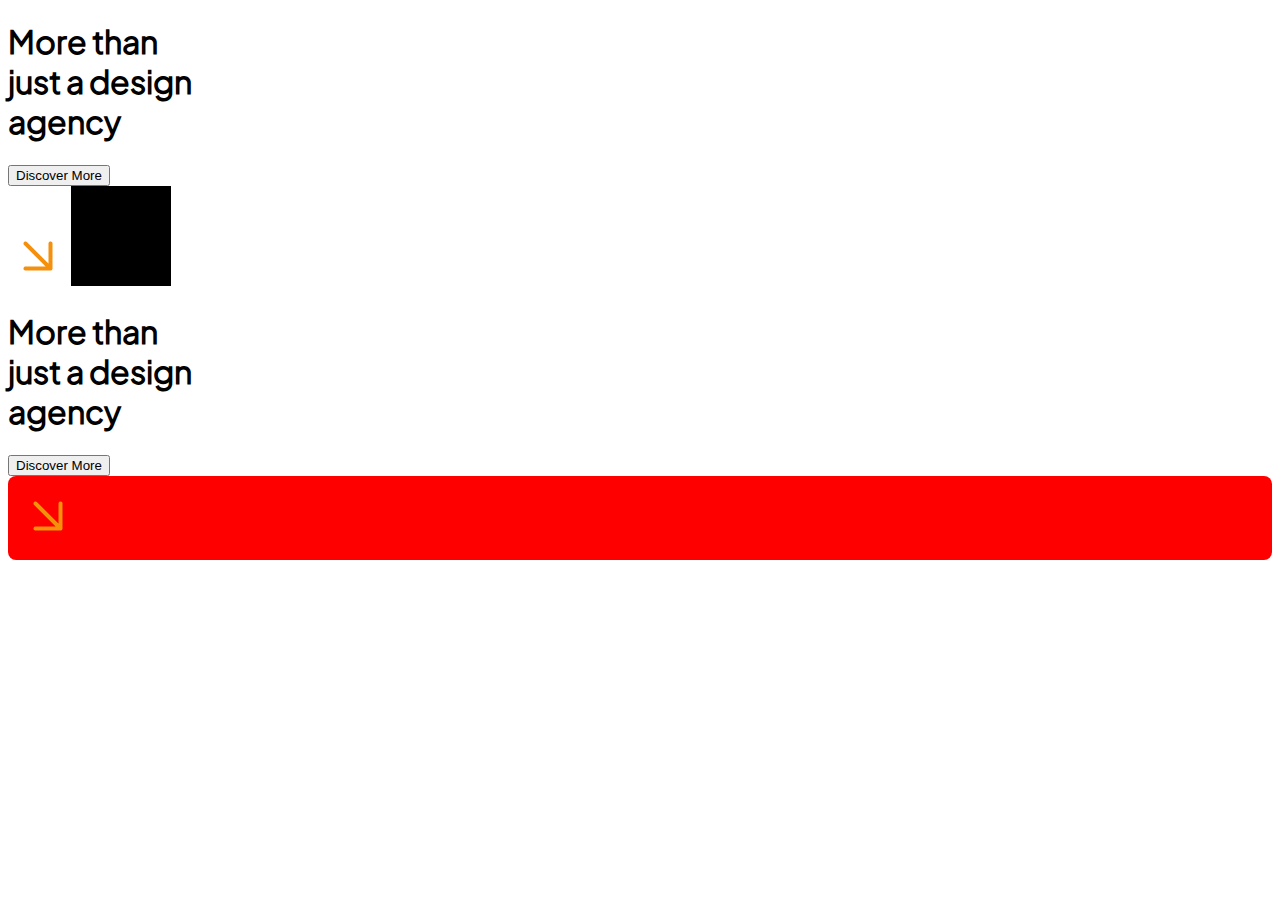
<file: demo.html>
<!DOCTYPE html>
<html lang="en">
<head>
    <meta charset="UTF-8">
    <meta name="viewport" content="width=device-width, initial-scale=1.0">
    <title>Document</title>
    <link rel="stylesheet" href="./Assets/css/style.css">
</head>
<style>
    .discover-more-container {
    background-color: red;
    padding: 10px; /* Adjust the padding as needed */
    border-radius: 8px; /* Optional: Add border-radius for rounded corners */
}
</style>
<body>
   <div class="row">
    <div class="col-lg-6 hero-main-text text-white position-relative ">
        <h1>More than <br> just a design <br> agency</h1>
        <button class="btn rounded-0 px-5 py-3 mt-4 text-white discover_btn">Discover More</button>
        <div class="rounded_text pb-5 mb-5">
            <img src="./Assets/img/Arrow.png" alt="" class="position-absolute right_arrow_flip">
            <svg viewBox="0 0 100 100" width="100" height="100" xmlns="http://www.w3.org/2000/svg">
                    <defs>
                        <path id="circle" d="
                            M 50, 50
                            m -37, 0
                            a 37,37 0 1,1 74,0
                            a 37,37 0 1,1 -74,0" />
                    </defs>
                    <rect x="0" y="0" width="100%" height="100%" fill="" />
                    <text class="fs-6" fill="">
                        <textPath xlink:href="#circle" class="circular_text">
                            <tspan dy="0" text-anchor="start">
                                Discover more agency
                            </tspan>
                        </textPath>
                    </text>
                </svg>
        </div>
        <div class="col-lg-6 hero-main-text text-white position-relative">
            <h1>More than <br> just a design <br> agency</h1>
            <button class="btn rounded-0 px-5 py-3 mt-4 text-white discover_btn">Discover More</button>
            <div class="rounded_text pb-5 mb-5 discover-more-container">
                <img src="./Assets/img/Arrow.png" alt="" class="position-absolute right_arrow_flip">
                
            </div>
        </div>
        
    </div>
   </div>
</body>
</html>
</file>
<file: Assets/css/style.css>
@font-face {
    font-family: PlusJakartaSans-Regular;
    src: url(../fonts/Plus_Jakarta_Sans/static/PlusJakartaSans-Regular.ttf);
}

@font-face {
    font-family: PlusJakartaSans-ExtraBold;
    src: url(../fonts/Plus_Jakarta_Sans/static/PlusJakartaSans-ExtraBold.ttf);
}

@font-face {
    font-family: PlusJakartaSans-Bold;
    src: url(../fonts/Plus_Jakarta_Sans/static/PlusJakartaSans-Bold.ttf);
}

body {
    font-family: PlusJakartaSans-Regular;
}

#main {
    background: #000000;
}

/* ===Hero section start=== */
.navbar-nav li {
    list-style: disc; /* Use 'inside' if you want the bullets inside the list items */
    margin-bottom: 5px; /* Adjust as needed */
    color: white;
}
.navbar-nav li a{
    margin-left: -12px !important; 
}

#hero-section .hero-img-one {
    right: 0;
    -webkit-filter: grayscale(100%);
    filter: grayscale(100%);
}

#hero-section .hero-img-two {
    right: 540px;
    -webkit-filter: grayscale(100%);
    filter: grayscale(100%);
}

#navs li a {
    color: #FFFFFF;
}

#hero-section .hero-main-text h1 {
    font-family: PlusJakartaSans-ExtraBold;
    font-size: 93px;
    word-spacing: -2px;
    margin-left: -59px;
    margin-top: 160px;
    line-height: 86px;
}

#hero-section .hero-main-text {
    z-index: 1;
}

#hero-section .discover_btn {
    margin-left: -59px;
    background-color: #F5900D;
    font-family: PlusJakartaSans-ExtraBold;
}

#hero-section .discover_btn:hover {
    transition: all 0.5s;
    color: #F5900D !important;
    background-color: #ffffff;
    font-family: PlusJakartaSans-ExtraBold;
}

#hero-section svg {
    fill: currentColor;
    transform-origin: center;
    position: absolute;
    right: 183px;
}

#hero-section textPath {
    letter-spacing: 1px
}

.circular_text {
    animation: rotateText 5s linear infinite;
    transform-origin: center;
}

@keyframes rotateText {
    from {
        transform: rotate(0deg);
    }

    to {
        transform: rotate(360deg);
    }
}


#hero-section .rounded_text img {
    height: 50px;
    width: 50px;
    right: 229px;
    bottom: -5px;
    transition: all 0.5s;
}

#hero-section .rounded_text:hover img {
    transform: rotate(-45deg) !important;
    transition: all 0.5s;
}

#hero-section .circular_text {
    word-spacing: 7px;
    font-size: 18px;
}

#hero-section .ph_num h6 {
    transform: rotate(90deg);
    right: 33px;
    bottom: 0px;
}

/* ===Hero section end=== */


/* ===cards section start=== */
#cards {
    margin-top: 150px;
}

#cards .cards_img .card-img-top {
    -webkit-filter: grayscale(100%);
    filter: grayscale(100%);
}

#cards .card-heading h4 {
    font-family: PlusJakartaSans-Bold;
    background: rgba(16, 16, 16, 0.9);
    bottom: 11px;
    width: 90%;
    height: 18%;
    padding-left: 30px;
    padding-top: 10px;
    transition: all 1s;
}

#cards .card:hover .card-heading h4 {
    /* transform: translateY(-500%);  */
    height: 240px;
    background: rgba(16, 16, 16, 0.9);
}

#cards .card-img-badge {
    bottom: 54px;
    right: 45px;
}

#cards hr {
    border: 0.5px solid rgba(93, 93, 93, 1);
    opacity: 0;
}

#cards .card:hover hr {
    border: 0.5px solid rgba(93, 93, 93, 1);
    opacity: 1;
    z-index: 1;
    width: 90%;
    bottom: 38px;
    left: 16px;
    transition: all 1s;
}

#cards .card-badge {
    height: 50px;
    width: 50px;
}

#cards .card:hover .card-badge {
    opacity: 0;
}

#cards .card .card-badge {
    opacity: 1;
    transition: all 0.5s;
}

#cards .card:hover .additional-paragraph {
    opacity: 1;
    transition: opacity 1.2s;
    color: #aba3a3bd;
    padding: 50px;
    top: 96px;
}

#cards .additional-paragraph {
    opacity: 0;
    transition: opacity 0.5s;
    top: 150px;
}

/* #cards .card:not(:hover) .card-heading {
    padding: 10px;
    transition: opacity 0.5s;
} */

/* ====cards section end==== */

/* =====about section start==== */
#about_page {
    margin-top: 130px;
}

#about_page .about_img img {
    -webkit-filter: grayscale(100%);
    filter: grayscale(100%);
}

#about_page .about_left_dot {
    bottom: 0px;
}

#about_page h6 {
    color: rgba(93, 93, 93, 1);
}

#about_page h1 {
    font-family: PlusJakartaSans-ExtraBold;
    color: white;
    font-size: 54px;
    line-height: 60px;
}

#about_page .for_about_text_color {
    color: #F5900D;
}

#about_page .for_para_color {
    color: #F5900D;
    font-size: 20px;
}

#about_page p {
    color: white;
}

#about_page button {
    background-color: #F5900D;
    font-family: PlusJakartaSans-ExtraBold;
}

#about_page button:hover {
    transition: all 0.5s;
    color: #F5900D !important;
    background-color: #ffffff;
    font-family: PlusJakartaSans-ExtraBold;
}

/* ====about section end=== */

/* ====popup video section start==== */
#popup_video {
    margin-top: 100px;
}

#popup_video .main_img {
    -webkit-filter: grayscale(100%);
    filter: grayscale(100%);
}

#popup_video .right_design {
    z-index: 1;
    right: 0px;
}

#popup_videosvg {
    fill: currentColor;
    transform-origin: center;
    width: 66%;
    position: absolute;
    right: 118px;
}

.circular_text_2 {
    animation: rotateText 10s linear infinite;
    transform-origin: center;
}

@keyframes rotateText {
    from {
        transform: rotate(0deg);
    }

    to {
        transform: rotate(360deg);
    }
}

#popup_video textPath {
    font-size: 9px;
    word-spacing: 5px;
    font-weight: 600;
    letter-spacing: 2px;
}

#popup_video .pop_up_butn {
    z-index: 1;
    right: 119px;
    bottom: 0;
}

#popup_video .rounded_text img {
    height: 100px;
    width: 100px;
    right: 0;
    top: -97px;
    bottom: 0;
    left: 0;
    margin: auto;
}


.circular_text {
    word-spacing: 0px;
    font-size: 14px;
    color: white !important;
}

/* =====popuo video section end==== */


/* ====services section start=== */
#services h6 {
    color: rgba(93, 93, 93, 1);
}

#services h1 {
    font-family: PlusJakartaSans-ExtraBold;
    color: white;
    font-size: 54px;
    line-height: 60px;
}

#services .card {
    background: rgba(16, 16, 16, 1);
    padding: 30px;
    height: 270px;
}

#services .card i {
    transition: transform 0.7s;
    /* Add transition for transform property */
    color: white;
    font-size: 50px;
}

#services .card:hover i {
    transform: scale(0.8);
    color: #F5900D !important;
}

#services .card:hover .card-title {
    transition: color 0.5s;
    color: #F5900D !important;
}

#services .card:hover h6,
#services .card:hover h1 {
    transition: transform 0.7s;
    transform: translateY(0);
}

#services .card .card-title {
    font-family: PlusJakartaSans-Bold;
}

#services .card p {
    font-size: 15px;
    color: rgba(93, 93, 93, 1);
}

#services hr {
    border: 1px solid rgba(93, 93, 93, 1);
}

/* ===services section end==== */

/* ====sliders section start=== */
#sliders .slider_bg_img {
    background-image: url(../img/slider-bg.png);
    background-size: auto;
}



#sliders .testimonial_main_img {
    -webkit-filter: grayscale(100%);
    filter: grayscale(100%);
    /* height: 230px; */
}

#sliders .main_quote {
    right: 46px;
    bottom: 3px;
    height: 90px;
    width: 90px;
    border-radius: 50%;
    background-color: #F5900D;
}

#sliders p {
    color: rgba(93, 93, 93, 1);
    font-size: 25px;
    word-spacing: 6px;
}

#sliders .testimonial_name {
    font-family: PlusJakartaSans-Bold;
    color: white;
}

#sliders .testimonial_designation {
    color: #F5900D;
    font-size: 11px;
}

/* ===sliders section end=== */


/* ===blogs section start=== */
.blogs_heading h6 {
    color: rgba(93, 93, 93, 1);
}

.blogs_heading h1 {
    font-family: PlusJakartaSans-ExtraBold;
    color: white;
    font-size: 54px;
    line-height: 60px;
}

#blogs a {
    position: absolute;
    color: #F5900D;
    font-size: 30px;
    text-decoration: none;
    top: 37%;
    left: 32%;
    font-family: PlusJakartaSans-ExtraBold;
}

#blogs .for_overlay {
    width: 100%;
    background: rgba(0, 0, 0, 0.5);
    position: absolute;
    z-index: 10;
    opacity: 0;
    top: 0;
    height: 0;
    transition: opacity 0.5s, top 0.5s, height 0.5s;
}

#blogs .card:hover .for_overlay {
    opacity: 1;
    top: 0;
    height: 68.4%;
}

#blogs .card:hover h6 {
    z-index: 10 !important;
}

#blogs .card:hover h5 {
    color: #F5900D;
    transition: color 0.5s, text-decoration 0.5s;
    text-decoration: underline;
}

#blogs .card h5 {
    /* color: initial;  */
    transition: color 0.5s, text-decoration 0.5s;
    text-decoration: none;
}

#blogs .blog_date {
    right: 24px;
    bottom: 163px;
    background: white;
    padding: 10px;
    font-family: PlusJakartaSans-Bold;
    z-index: 1;
}

#blogs img {
    -webkit-filter: grayscale(100%);
    filter: grayscale(100%);
}

#blogs .card-body hr {
    border: 1px rgba(245, 144, 13, 1) solid;
    width: 45px;
}

#blogs .card-body h6 {
    color: rgba(93, 93, 93, 1);
    font-size: 12px;
}

#blogs .card-body h5 {
    font-family: PlusJakartaSans-Bold;
    color: white;
}

#blogs .card-body .card_bottom_hr {
    width: 100%;
    border: 1px solid rgba(93, 93, 93, 1)
}

/* ===blogs section end==== */


/* ===footers section start=== */
#footers {
    background-color: #0e0e0e
}

#footers .for_footer_bg_img {
    background-image: url(../img/footer_bg.png);
}

#footers .for_icon_bg {
    height: 50px;
    width: 50px;
    border-radius: 50%;
    background: #000000;
    position: relative;
}

#footers .for_icon_bg i {
    margin: 0;
    position: absolute;
    top: 50%;
    left: 50%;
    -ms-transform: translate(-50%, -50%);
    transform: translate(-50%, -50%);
    z-index: 1;
}


#footers hr {
    border: 1px solid rgba(93, 93, 93, 1)
}

#footers button {
    right: 48px;
    width: 132px;
    background-color: #F5900D;
    padding-block: 7px;
    height: 53px;
    border-radius: 0px 10px 10px 0px;
}

#footers h1 {
    font-family: PlusJakartaSans-Bold;
    color: white;
    font-size: 60px;
}

#footers h4,
h6 {
    color: rgba(93, 93, 93, 1);
    font-family: PlusJakartaSans-Bold
}

#footers a {
    color: rgba(93, 93, 93, 1);
    font-family: PlusJakartaSans-Bold;
    text-decoration: none;

}

#footers ul {
    color: rgba(93, 93, 93, 1);
    font-family: PlusJakartaSans-Regular;
}

#footers button {
    font-family: PlusJakartaSans-Bold;
    color: white;
}

#footers input {
    height: 53px;
    border-radius: 10px;
}

::placeholder {
    font-size: 13px !important;
    padding-left: 10px !important;
}

/* ===footers section end=== */


/* ----about page start---- */
#for_bg_black {
    background-color: #000000;
    margin-top: -6px;
}

/* ===about hero section start==== */
#about_hero_sec .about_bg_img {
    background-image: url(../img/about-bg.png);
    /* height: 90vh; */
    background-size: auto;
    background-repeat: no-repeat;
}

#about_hero_sec .about_name {
    margin-top: 219px;
    margin-left: 50px;
    padding-bottom: 149px;
}

#about_hero_sec .about_name h5 {
    color: white;
}

#about_hero_sec .about_name span {
    color: #F5900D;
}

#about_hero_sec .about_name h1 {
    font-family: PlusJakartaSans-ExtraBold;
    color: white;
    font-size: 80px;
}

/* =====about hero section end=== */

/* ====about info section start== */
#about_info {
    background-color: rgb(0, 0, 0) !important;
}

#about_info h6 {
    color: rgba(93, 93, 93, 1);
}

#about_info h1 {
    font-family: PlusJakartaSans-ExtraBold;
    color: white;
    font-size: 54px;
    line-height: 60px;
}

#about_info .for_about_text_color {
    color: #F5900D;
}

#about_info .for_para_color {
    color: #F5900D;
    font-size: 20px;
}

#about_info p {
    color: white;
}

#about_info button {
    background-color: #F5900D;
    font-family: PlusJakartaSans-ExtraBold;
}

#about_info button:hover {
    transition: all 0.5s;
    color: #F5900D !important;
    background-color: #ffffff;
    font-family: PlusJakartaSans-ExtraBold;
}

/* ====about info section end== */

/* ===brands section start===  */
#brands {
    padding-left: 40px;
    padding-block: 100px;
}

/* ===brands section end=== */
/* ----about page end---- */

/* ===service page start=== */
/* ====services 2 section start==== */
#services_two h6 {
    color: rgba(93, 93, 93, 1);
}

#services_two h1 {
    font-family: PlusJakartaSans-ExtraBold;
    color: white;
    font-size: 54px;
    line-height: 60px;
}

#services_two .service_tick_bg {
    background-color: rgba(16, 16, 16, 1);
    height: 30px;
    width: 30px;
    border-radius: 50%;
    padding: 25px;
}

#services_two h4 {
    color: white;
    font-family: PlusJakartaSans-Bold;
}

#services_two p {
    color: rgba(93, 93, 93, 1);
}

/* #services_two .for-black-bg {
    height: 200px;
    width: 200px;
    border-radius: 50%;
    background: rgb(0, 0, 0);
    top: 331px;
    z-index: 1;
} */
/* #services_two .rounded_text{
    background-color: red !important;
} */
#services_two .services-main-img {
    right: 82px;
    top: 29px;
    -webkit-filter: grayscale(100%);
    filter: grayscale(100%);
}

#services_two svg {
    position: absolute;
    top: 300px;
    left: -50px;
    background: white;
    border-radius: 50%;
}

#services_two textPath {
    font-size: 9px;
    font-weight: 600;
    word-spacing: 3px;
    letter-spacing: 2px;
    color: black;
}

#services_two a {
    top: 349px;
    left: -2px;
    height: 104px;
    width: 104px;
    background-color: rgb(0, 0, 0);
    border-radius: 50%;
    display: flex;
    justify-content: center;
    align-items: center;
}

#services_two i {
    /* top: 350px; */
    color: rgb(255, 255, 255);
    font-size: 30px !important;

}

/* #services_two .services-play-btn {
    top: 331px;
    z-index: 1;
} */

/* ===services 2 section end=== */
/* ====service page end=== */



/* ===media query start=== */
@media (max-width: 375px) {
    #hero-section svg {
        right: 259px !important;
    }

    #hero-section .rounded_text img {
        right: 285px !important;
    }

    #blogs a {
        left: 14% !important;
        top: 83px;
    }

    #cards .card:hover .card-heading h4 {
        height: 207px !important;
    }

    #cards .card:hover .additional-paragraph {
        top: 49px !important;
    }

    #popup_video .pop_up_butn {
        top: 45px !important;
    }

    #sliders p {
        font-size: 9px !important;
    }
}

@media only screen and (min-device-width : 320px) and (max-device-width : 480px){
    .navbar-nav li a{
        margin-left: 0px !important; 
    }
    #hero-section .hero-img-one {
        /* height: 46rem !important; */
        width: 100%;
    }

    #hero-section .hero-main-text h1 {
        font-size: 57px !important;
        margin-left: 0px !important;
        margin-top: 66px !important;
        line-height: 56px !important;
    }

    #hero-section .discover_btn {
        margin-left: 0px !important;
    }

    #hero-section svg {
        left: 16px !important;
        bottom: -63px !important;
    }

    #hero-section .rounded_text img {
        bottom: -14px;
        left: 65px !important;
    }

    #hero-section .ph_num {
        display: none;
    }

    /* #hero-section .for_sm_icon {
        display: none;
    } */

    #cards .card:hover .card-heading h4 {
        height: 245px;
    }

    #cards .for_sm_space {
        margin-block: 20px;
    }

    #about_page .about_right_dot {
        text-align: center;
    }

    #about_page p {
        text-align: center;
    }

    #about_page .about_btn {
        text-align: center;
    }

    #about_page h1 {
        font-size: 32px;
        line-height: 40px;
        text-align: center;
    }

    #popup_video .right_design {
        display: none;
    }

    #popup_video svg {
        height: 100px;
        width: 100px;
    }

    #popup_videosvg {
        fill: currentColor;
        transform-origin: center;
        /* width: 30%; */
        position: absolute;
        right: 118px;
    }

    #popup_video .rounded_text img {
        height: 40px;
        width: 40px;
        top: -10px;
    }

    #popup_video .pop_up_butn {
        z-index: 1;
        right: 26px;
        top: 67px;
    }

    #blogs .blog_date {
        bottom: 198px;
    }

    #blogs a {
        left: 23%;
    }

    #services h1 {
        font-size: 32px;
        line-height: 40px;
    }

    #services .card {
        text-align: center;
    }

    #services .for_sm_padding {
        padding-top: 20px;
    }

    #sliders .for_sm_img {
        text-align: center;
    }

    #sliders .carousel-item {
        padding-block: 25px;
    }

    #sliders p {
        /* font-size: 1px !important; */
        margin-top: 10px;
    }

    #sliders .for_sm_info {
        display: flex;
        justify-content: space-evenly !important;
    }

    #sliders .testimonial_designation {
        padding-top: 8px;
    }

    #sliders .main_quote {
        left: 50%;
        /* top: 0px; */
        /* right: -2px; */
        left: 199px !important;
        bottom: 0px;
    }

    .blogs_heading h1 {
        font-size: 32px;
        line-height: 40px;
    }

    /* #brands {
        padding-left: 0px;
         padding-block: 100px ;
     } */
    #footers .for_sm_screen {
        display: flex;
        flex-direction: column;
    }

    #footers h1 {
        font-size: 23px !important;
        padding-block: 15px;
        text-align: center;
    }

    #footers .for_sm_logo {
        text-align: center;
    }

    #footers button {
        width: 96px;
    }

    #footers h4,
    h6 {
        text-align: center;
    }

    #footers .for_font_size a {
        font-size: 14px;
    }

    #footers .for_font_size {
        padding-block: 25px;
    }

    #footers ul a {
        font-size: 14px;
        margin: 0px;
    }

    #footers .footer-logo {
        padding-block: 13px;
    }

    #footers .for_sm_icons {
        justify-content: space-evenly;
    }

    #footers .footer_bottom {
        padding: 20px 0px 0px 0px;
    }

    ::placeholder {
        font-size: 10px !important;
        padding-left: 5px !important;
    }

    #services_two .services-ring {
        /* position: absolute; */
        left: 0px !important;
    }

    #services_two .services-main-img {
        left: 23px;
        top: 17px;
        height: 275px;
    }

    #services_two .services-play-btn {
        height: 120px;
        width: 120px;
        top: 182px;
        left: -13px;
    }

    #services_two .for-black-bg {
        background-color: rgb(0, 0, 0);
        height: 120px;
        width: 120px;
        top: 182px;
        left: -13p;
    }
    #services_two  svg{
        height: 130px;
        width: 130px;
        top: 208px;
    }
    #services_two a {
        height: 60px;
        width: 60px;
        left: 25px !important;
        top: 243px;
    }
    #services_two i {
        font-size: 20px !important;
    }
    #brands-2 {
        margin-top: 20rem !important;
        padding-block: 0px;
    }
}

@media (max-width: 768px){

    /* #hero-section .hero-img-one{
        height: 44rem;
        width: 70%;
    } */
    /* #hero-section .hero-img-two{
        height: 44rem;
        width: 30%;
    } */
    .navbar-nav li a{
        margin-left: 0px !important; 
    }
    #hero-section .hero-main-text h1 {
        margin-left: 49px;
        margin-top: -40px;
    }

    #hero-section svg {
        left: 300px;
    }

    #hero-section .rounded_text img {
        left: 352px;
    }

    #hero-section .discover_btn {
        margin-left: 49px;
        margin-top: 46px
    }

    #hero-section .ph_num h6 {
        right: -21px;
        top: 34rem;
    }

    #sliders .main_quote {
        left: 374px;
    }

    #sliders .testimonial_main_img {
        text-align: center;
    }

    #sliders p {
        font-size: 20px !important;
        margin-top: 10px;
    }

    #sliders .testimonial_info {
        justify-content: space-evenly;
    }

    #services_two svg {
        left: -12px;
    }

    #services_two a {
        left: 35px;
    }

    #footers h1 {
        font-size: 56px;
    }

    #brands {
        padding-left: 0px;
        padding-block: 100px;
    }

    #brands-2 {
        margin-top: 30rem;
        padding-block: 100px;
    }

    #services_two .services-ring {
        /* position: absolute; */
        left: 80px;
    }

    #services_two .for-black-bg,
    .services-play-btn {
        left: -13px;
    }
}

@media (max-width: 1024px) {
    #cards .card:hover .card-heading h4 {
        height: 200px;
    }
}
.modal-header{
    border: none;
}
/* ===media query end=== */
</file>
